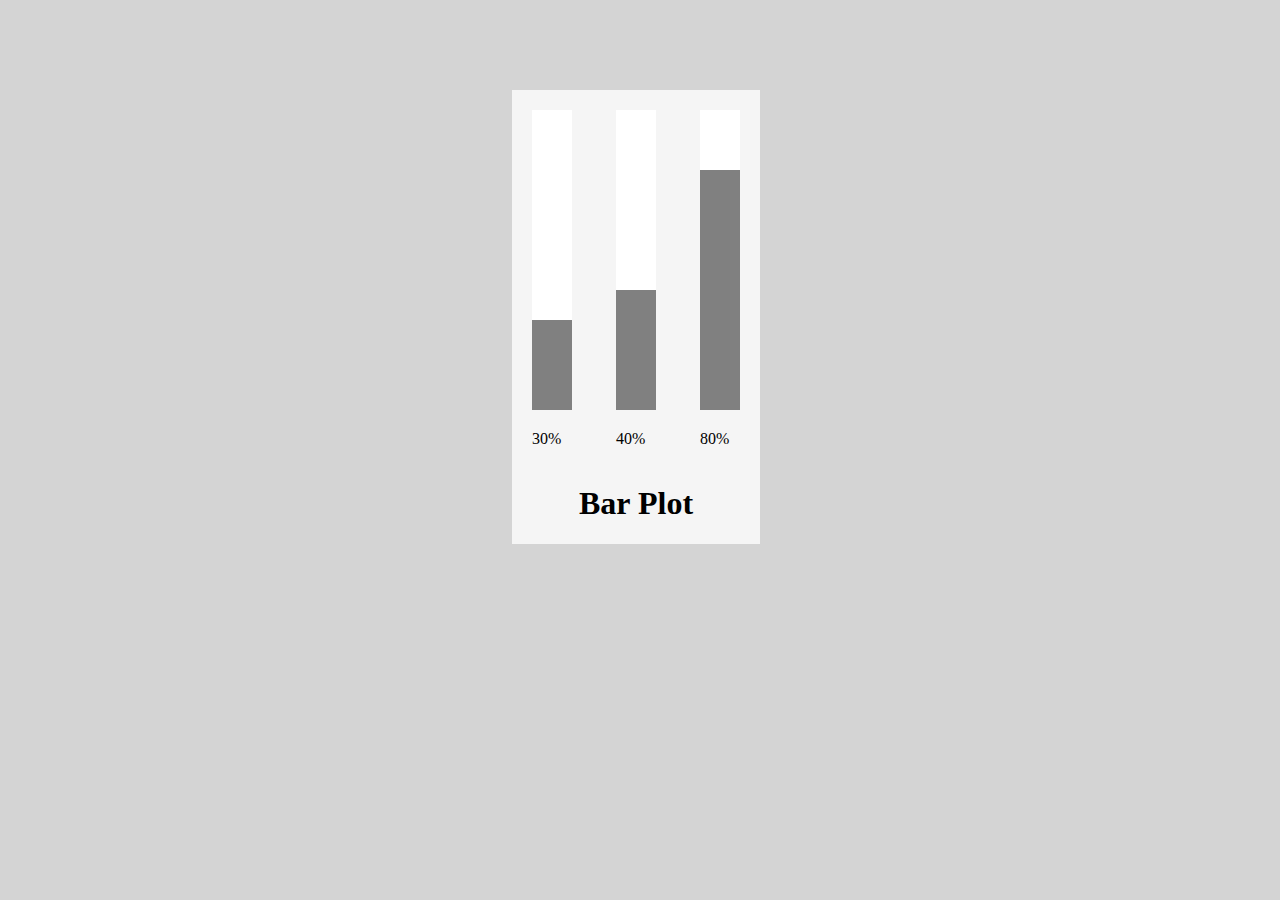
<file: BarGraph_With_Animation/index.html>
<!DOCTYPE html>
<html lang="en">

<head>
    <meta charset="UTF-8">
    <meta http-equiv="X-UA-Compatible" content="IE=edge">
    <meta name="viewport" content="width=device-width, initial-scale=1.0">
    <title>Bar Graph with Animation</title>
    <link rel='stylesheet' type='text/css' media='screen' href='styles.css'>

</head>

<body>
    <section id="Bargraph">
        <article>
            <div>
                <article id="bar1"></article>
            </div>
            <p>30%</p>
        </article>

        <article>
            <div>
                <article id="bar2"></article>
            </div>
            <p>40%</p>
        </article>

        <article>
            <div>
                <article id="bar3"></article>
            </div>
            <p>80%</p>
        </article>
        <h1 style="text-align: center;">Bar Plot</h1>
    </section>

</body>

</html>
</file>
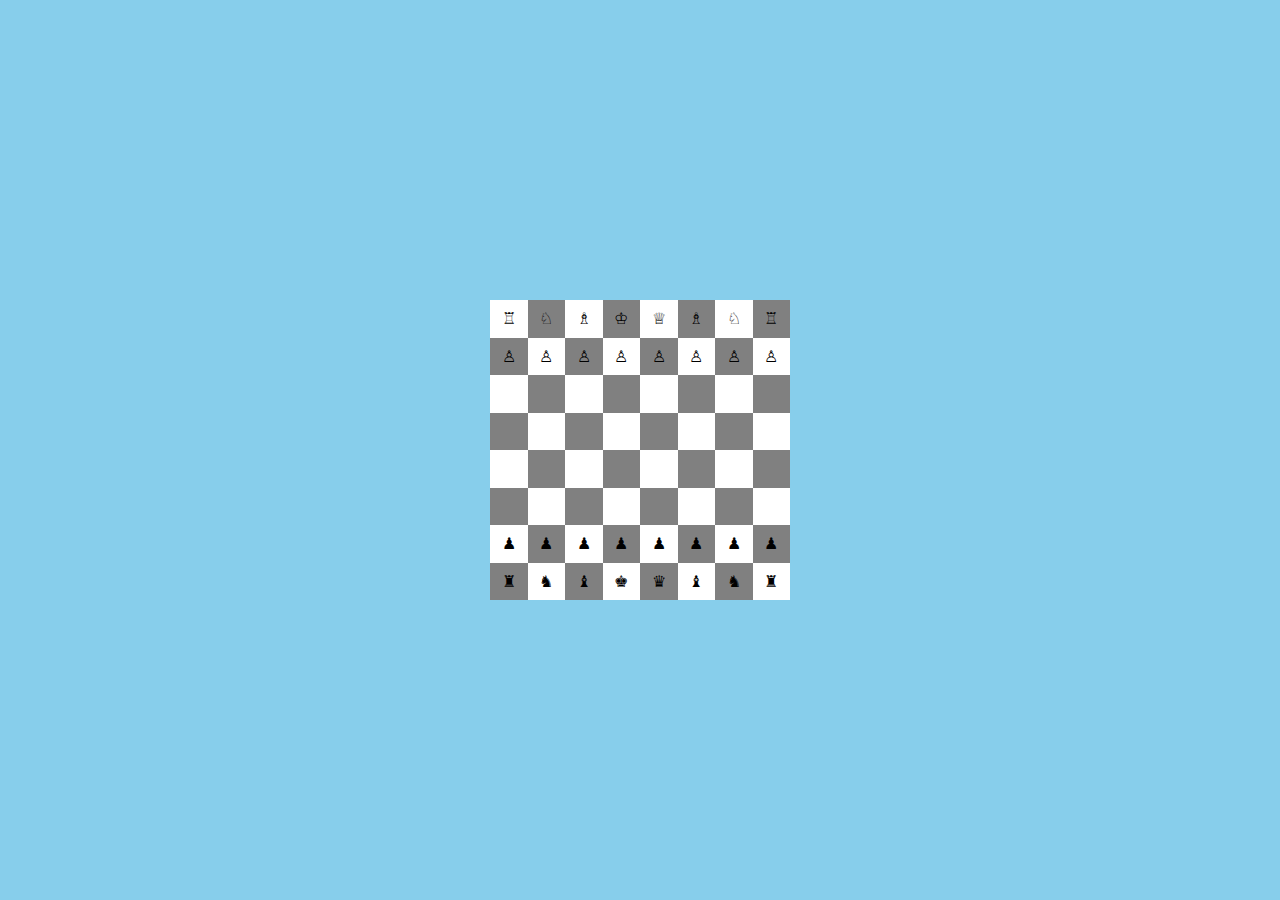
<file: ChessBoard/index.html>
<!DOCTYPE html>
<html lang="en">
<head>
    <meta charset="UTF-8">
    <meta name="viewport" content="width=device-width, initial-scale=1.0">
    <link rel="stylesheet" href="styles.css">
    <title>Document</title>
</head>
<body>
    
    <div class="chessboard">
        <div class="cell w">&#9814</div>
        <div class="cell b">&#9816</div>
        <div class="cell w">&#9815</div>
        <div class="cell b">&#9812</div>
        <div class="cell w">&#9813</div>
        <div class="cell b">&#9815</div>
        <div class="cell w">&#9816</div>
        <div class="cell b">&#9814</div>

        <div class="cell b">&#9817</div>
        <div class="cell w">&#9817</div>
        <div class="cell b">&#9817</div>
        <div class="cell w">&#9817</div>
        <div class="cell b">&#9817</div>
        <div class="cell w">&#9817</div>
        <div class="cell b">&#9817</div>
        <div class="cell w">&#9817</div>


        <div class="cell w"></div>
        <div class="cell b"></div>
        <div class="cell w"></div>
        <div class="cell b"></div>
        <div class="cell w"></div>
        <div class="cell b"></div>
        <div class="cell w"></div>
        <div class="cell b"></div>

        <div class="cell b"></div>
        <div class="cell w"></div>
        <div class="cell b"></div>
        <div class="cell w"></div>
        <div class="cell b"></div>
        <div class="cell w"></div>
        <div class="cell b"></div>
        <div class="cell w"></div>

        <div class="cell w"></div>
        <div class="cell b"></div>
        <div class="cell w"></div>
        <div class="cell b"></div>
        <div class="cell w"></div>
        <div class="cell b"></div>
        <div class="cell w"></div>
        <div class="cell b"></div>

        <div class="cell b"></div>
        <div class="cell w"></div>
        <div class="cell b"></div>
        <div class="cell w"></div>
        <div class="cell b"></div>
        <div class="cell w"></div>
        <div class="cell b"></div>
        <div class="cell w"></div>
        
        <div class="cell w">&#9823</div>
        <div class="cell b">&#9823</div>
        <div class="cell w">&#9823</div>
        <div class="cell b">&#9823</div>
        <div class="cell w">&#9823</div>
        <div class="cell b">&#9823</div>
        <div class="cell w">&#9823</div>
        <div class="cell b">&#9823</div>

        <div class="cell b">&#9820</div>
        <div class="cell w">&#9822</div>
        <div class="cell b">&#9821</div>
        <div class="cell w">&#9818</div>
        <div class="cell b">&#9819</div>
        <div class="cell w">&#9821</div>
        <div class="cell b">&#9822</div>
        <div class="cell w">&#9820</div>
    </div>
</body>
</html>
</file>
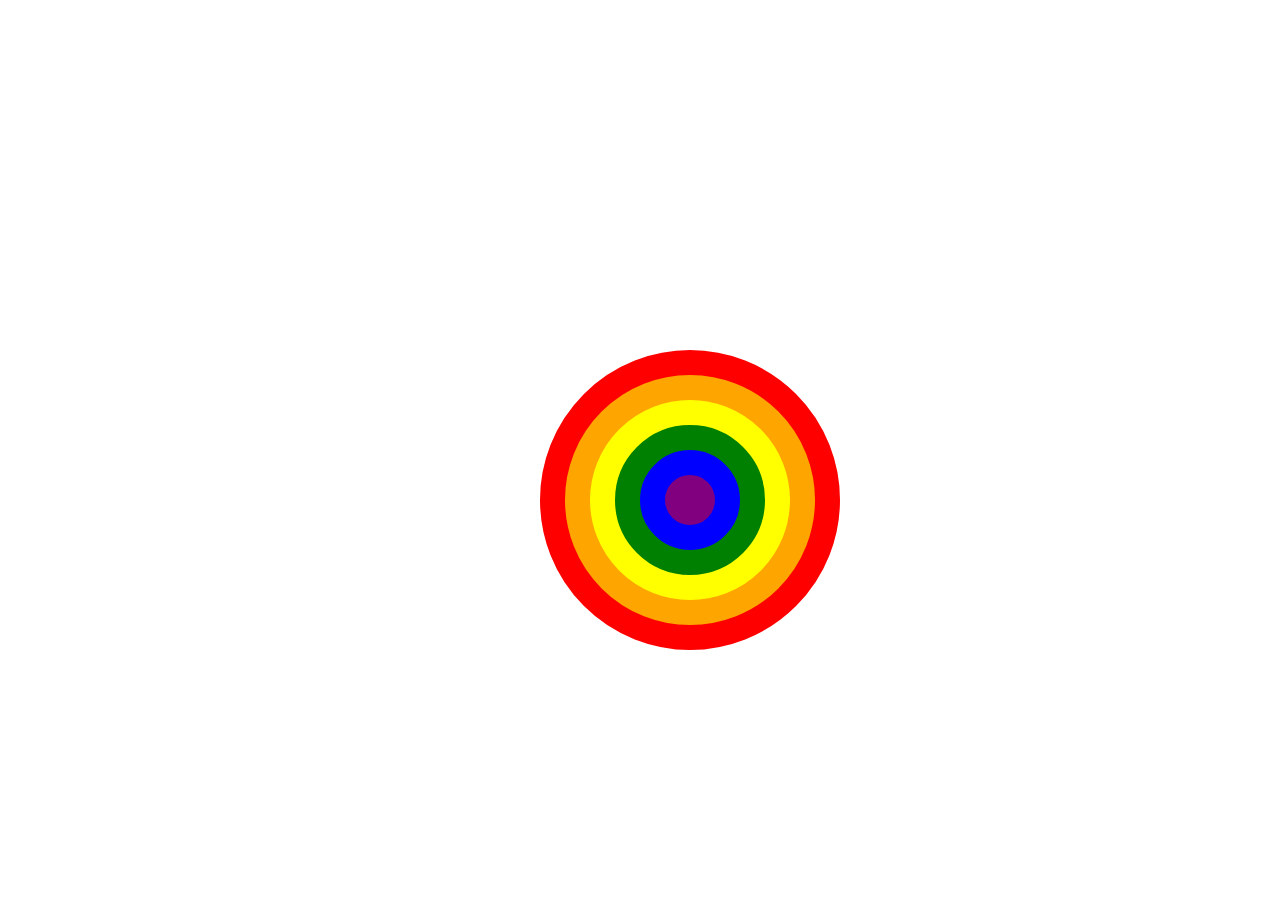
<file: CircleRainBow/index.html>
<!DOCTYPE html>
<html lang="en">
  <head>
    <meta charset="UTF-8" />
    <meta name="viewport" content="width=device-width, initial-scale=1.0" />
    <link rel="stylesheet" href="styles.css" />
    <title>Document</title>
  </head>
  <body>
    <div class="mid">
      <div id="div-3">
        <div id="div-2">
          <div id="div-1"></div>
        </div>
      </div>
    </div>
  </body>
</html>
</file>
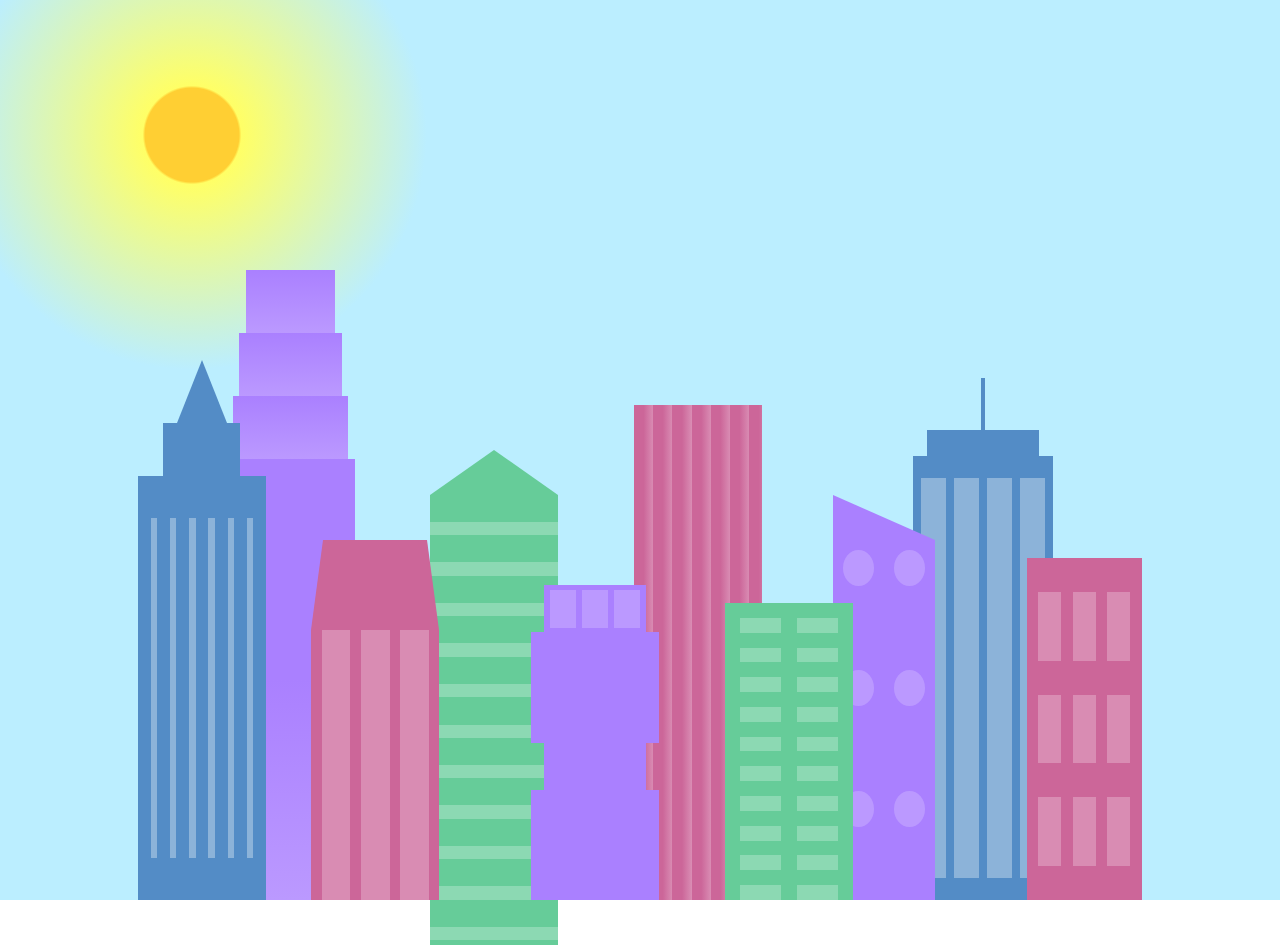
<file: CitySkyLine/index.html>
<!DOCTYPE html>
<html lang="en">    
  <head>
    <meta charset="UTF-8">
    <title>City Skyline</title>
    <link href="styles.css" rel="stylesheet" />   
  </head>

  <body>
    <div class="background-buildings sky">
      <div></div>
      <div></div>
      <div class="bb1 building-wrap">
        <div class="bb1a bb1-window"></div>
        <div class="bb1b bb1-window"></div>
        <div class="bb1c bb1-window"></div>
        <div class="bb1d"></div>
      </div>
      <div class="bb2">
        <div class="bb2a"></div>
        <div class="bb2b"></div>
      </div>
      <div class="bb3"></div>
      <div></div>
      <div class="bb4 building-wrap">
        <div class="bb4a"></div>
        <div class="bb4b"></div>
        <div class="bb4c window-wrap">
          <div class="bb4-window"></div>
          <div class="bb4-window"></div>
          <div class="bb4-window"></div>
          <div class="bb4-window"></div>
        </div>
      </div>
      <div></div>
      <div></div>
    </div>

    <div class="foreground-buildings">
      <div></div>
      <div></div>
      <div class="fb1 building-wrap">
        <div class="fb1a"></div>
        <div class="fb1b"></div>
        <div class="fb1c"></div>
      </div>
      <div class="fb2">
        <div class="fb2a"></div>
        <div class="fb2b window-wrap">
          <div class="fb2-window"></div>
          <div class="fb2-window"></div>
          <div class="fb2-window"></div>
        </div>
      </div>
      <div></div>
      <div class="fb3 building-wrap">
        <div class="fb3a window-wrap">
          <div class="fb3-window"></div>
          <div class="fb3-window"></div>
          <div class="fb3-window"></div>
        </div>
        <div class="fb3b"></div>
        <div class="fb3a"></div>
        <div class="fb3b"></div>
      </div>
      <div class="fb4">
        <div class="fb4a"></div>
        <div class="fb4b">
          <div class="fb4-window"></div>
          <div class="fb4-window"></div>
          <div class="fb4-window"></div>
          <div class="fb4-window"></div>
          <div class="fb4-window"></div>
          <div class="fb4-window"></div>
        </div>
      </div>
      <div class="fb5"></div>
      <div class="fb6"></div>
      <div></div>
      <div></div>
    </div>
  </body>
</html>
</file>
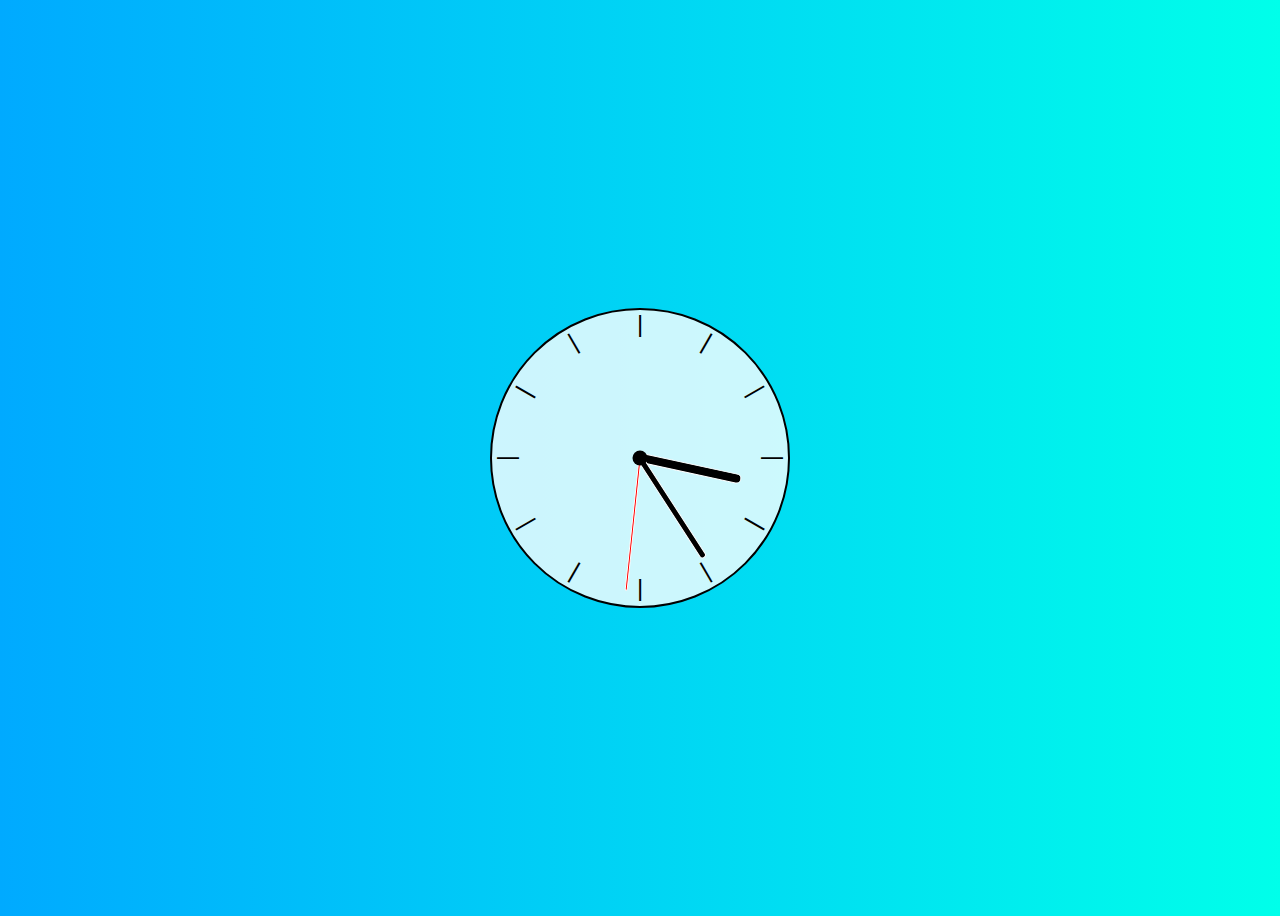
<file: ClockWithHand/index.html>
<!DOCTYPE html>
<html lang="en">
<head>
    <meta charset="UTF-8">
    <meta name="viewport" content="width=device-width, initial-scale=1.0">
    <title>Document</title>
    <link rel="stylesheet" href="styles.css">
    <script src="scripts.js" defer></script>
</head>
<body>
    <div class="clock">
        <div class="hand hour" data-hour-hand></div>
        <div class="hand minute" data-minute-hand></div>
        <div class="hand second" data-second-hand></div>
        <div class="number number1">|</div>
        <div class="number number2">|</div>
        <div class="number number3">|</div>
        <div class="number number4">|</div>
        <div class="number number5">|</div>
        <div class="number number6">|</div>
        <div class="number number7">|</div>
        <div class="number number8">|</div>
        <div class="number number9">|</div>
        <div class="number number10">|</div>
        <div class="number number11">|</div>
        <div class="number number12">|</div>
    </div>
</body>
</html>
</file>
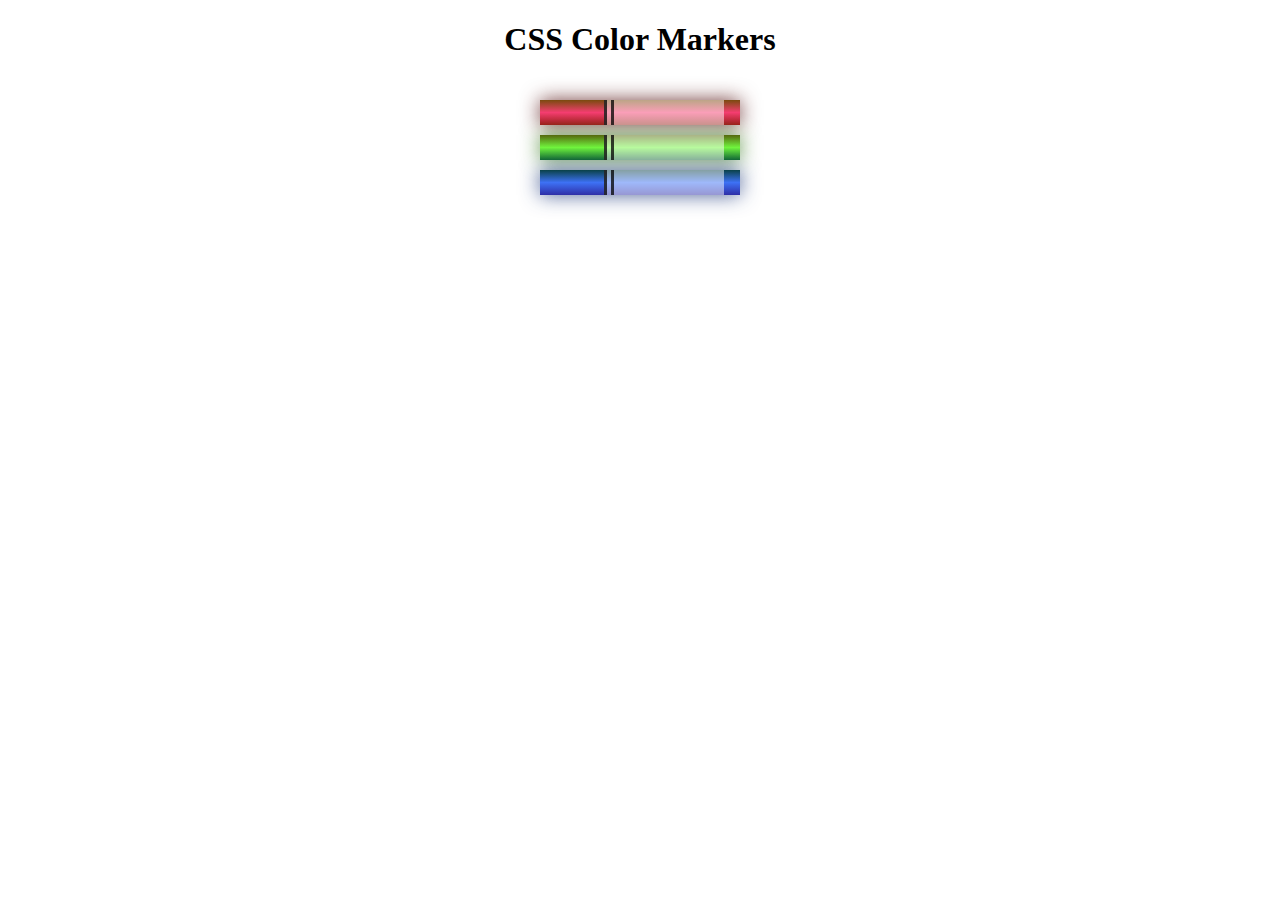
<file: ColorMarker/index.html>
<!DOCTYPE html>
<html lang="en">
  <head>
    <meta charset="utf-8">
    <meta name="viewport" content="width=device-width, initial-scale=1.0">
    <title>Colored Markers</title>
    <link rel="stylesheet" href="styles.css">
  </head>
  <body>
    <h1>CSS Color Markers</h1>
    <div class="container">
      <div class="marker red">
        <div class="cap"></div>
        <div class="sleeve"></div>
      </div>
      <div class="marker green">
        <div class="cap"></div>
        <div class="sleeve"></div>
      </div>
      <div class="marker blue">
        <div class="cap"></div>
        <div class="sleeve"></div>
      </div>
    </div>
  </body>
</html>
</file>
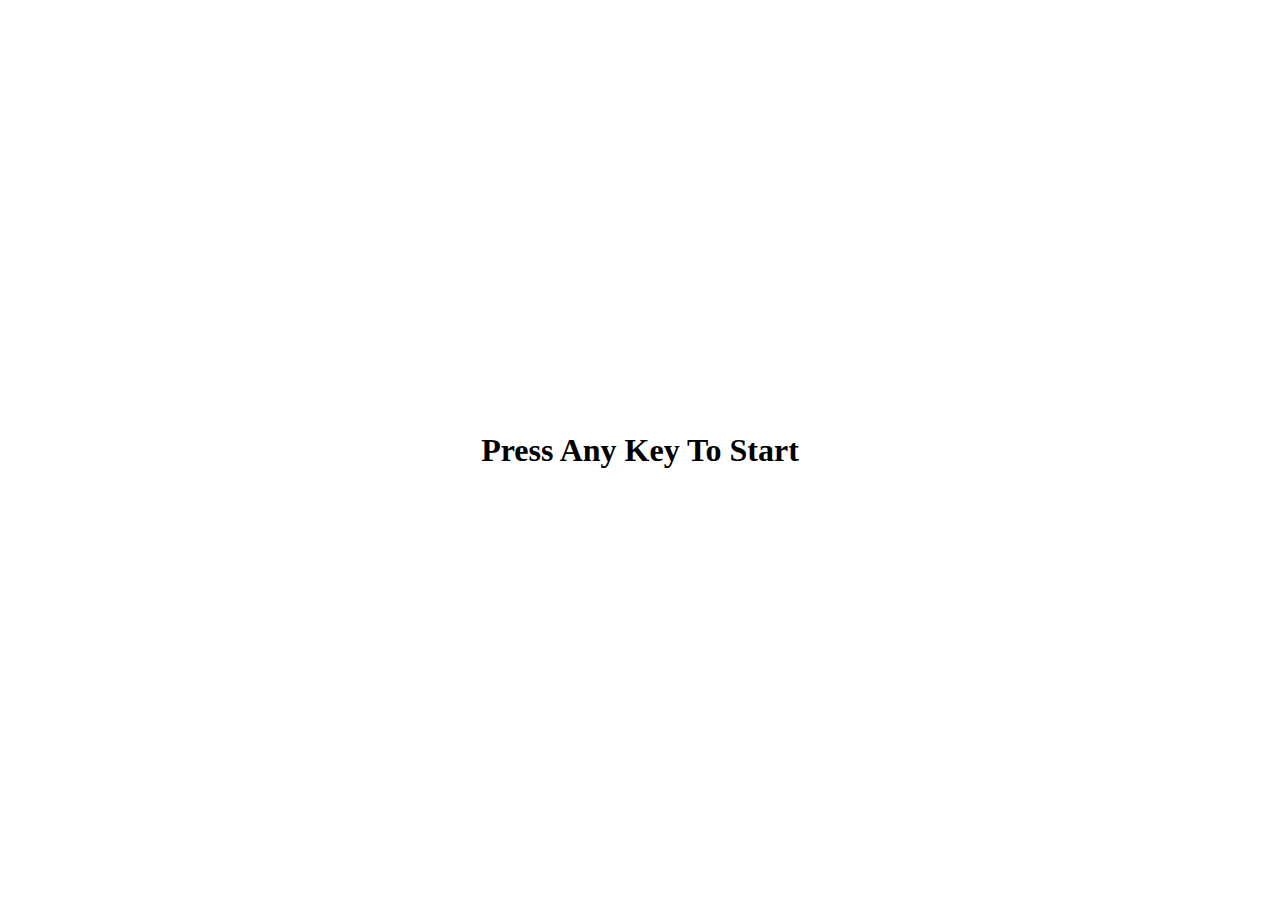
<file: FlappyBird/index.html>
<!DOCTYPE html>
<html lang="en">
<head>
  <meta charset="UTF-8">
  <meta http-equiv="X-UA-Compatible" content="IE=edge">
  <meta name="viewport" content="width=device-width, initial-scale=1.0">
  <link rel="stylesheet" href="styles.css">
  <script src="script.js" type="module"></script>
  <title>Document</title>
</head>
<body>
  <h1 class="title" data-title>
    Press Any Key To Start
    <small data-subtitle class="subtitle hide"></small>
  </h1>
  <div data-bird class="bird"></div>
</body>
</html>
</file>
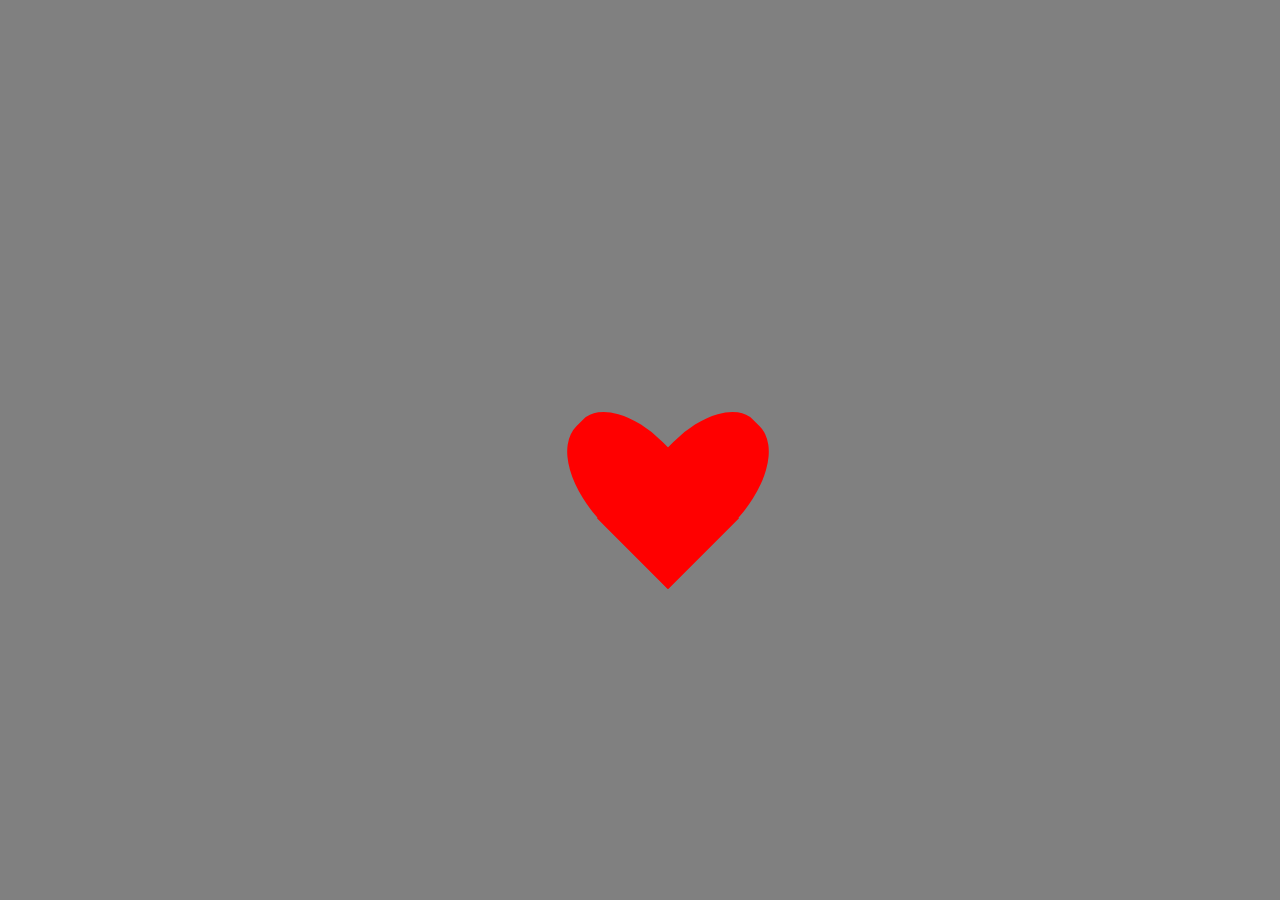
<file: HeartEmoji/index.html>
<!DOCTYPE html>
<html lang="en">
<head>
    <meta charset="UTF-8">
    <meta name="viewport" content="width=device-width, initial-scale=1.0">
    <title>Document</title>
    <link rel="stylesheet" href="styles.css">
</head>
<body>
  <div class="heart">
  </div>  
</body>
</html>
</file>
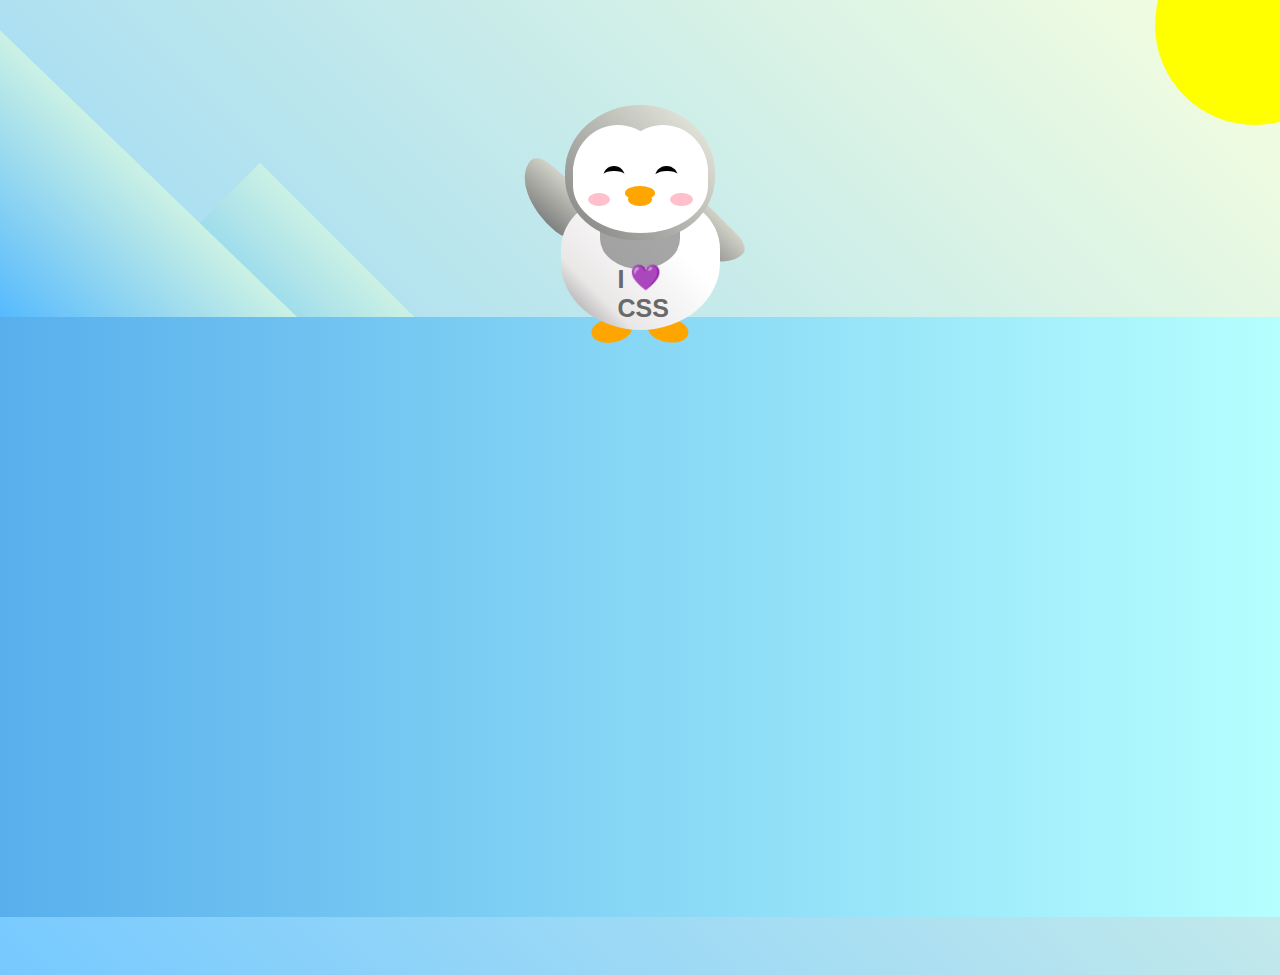
<file: Penguin/index.html>
<!DOCTYPE html>
<html lang="en">
  <head>
    <meta charset="UTF-8" />
    <link rel="stylesheet" href="./styles.css" />
    <title>Penguin</title>
    <meta name="viewport" content="width=device-width, initial-scale=1.0" />
  </head>

  <body>
    <div class="left-mountain"></div>
    <div class="back-mountain"></div>
    <div class="sun"></div>
    <div class="penguin">
      <div class="penguin-head">
        <div class="face left"></div>
        <div class="face right"></div>
        <div class="chin"></div>
        <div class="eye left">
          <div class="eye-lid"></div>
        </div>
        <div class="eye right">
          <div class="eye-lid"></div>
        </div>
        <div class="blush left"></div>
        <div class="blush right"></div>
        <div class="beak top"></div>
        <div class="beak bottom"></div>
      </div>
      <div class="shirt">
        <div>💜</div>
        <p>I CSS</p>
      </div> 
      <div class="penguin-body">
        <div class="arm left"></div>
        <div class="arm right"></div>
        <div class="foot left"></div>
        <div class="foot right"></div>
      </div>
    </div>

    <div class="ground"></div>
  </body>
</html>
</file>
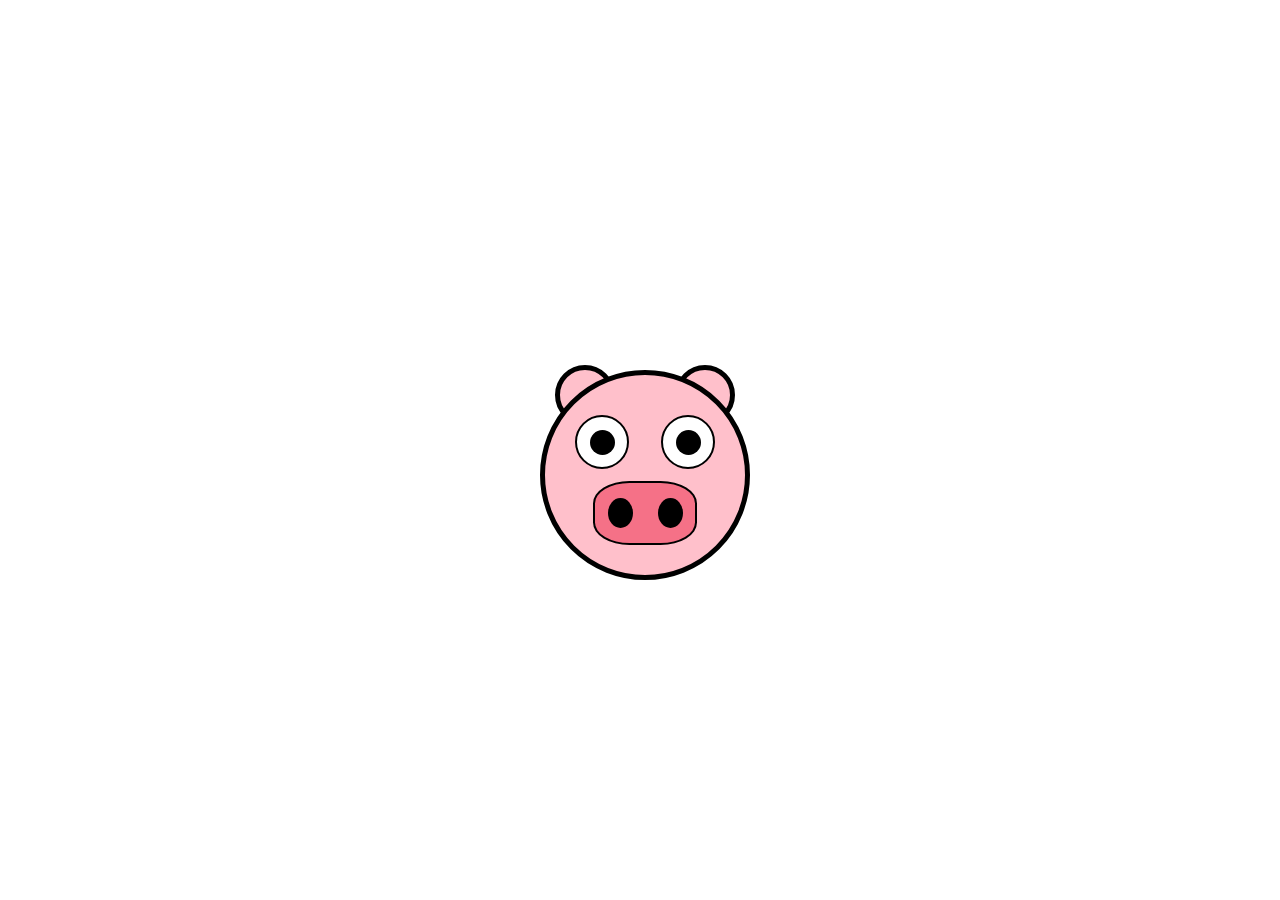
<file: PigEmoji/index.html>
<!DOCTYPE html>
<html lang="en">
  <head>
    <meta charset="UTF-8" />
    <meta http-equiv="X-UA-Compatible" content="IE=edge" />
    <meta name="viewport" content="width=device-width, initial-scale=1.0" />
    <title>Document</title>
    <link rel="stylesheet" href="styles.css" />
  </head>
  <body>
    <div class="mid">
      <div class="head">
        <div>
          <div class="ear"></div>
          <div class="ear"></div>
        </div>

        <div>
          <div class="eye">
            <div class="pupil"></div>
          </div>
          <div class="eye">
            <div class="pupil"></div>
          </div>
        </div>

        <div class="nose">
          <div class="nostril"></div>
          <div class="nostril"></div>
        </div>
      </div>
    </div>
  </body>
</html>
</file>
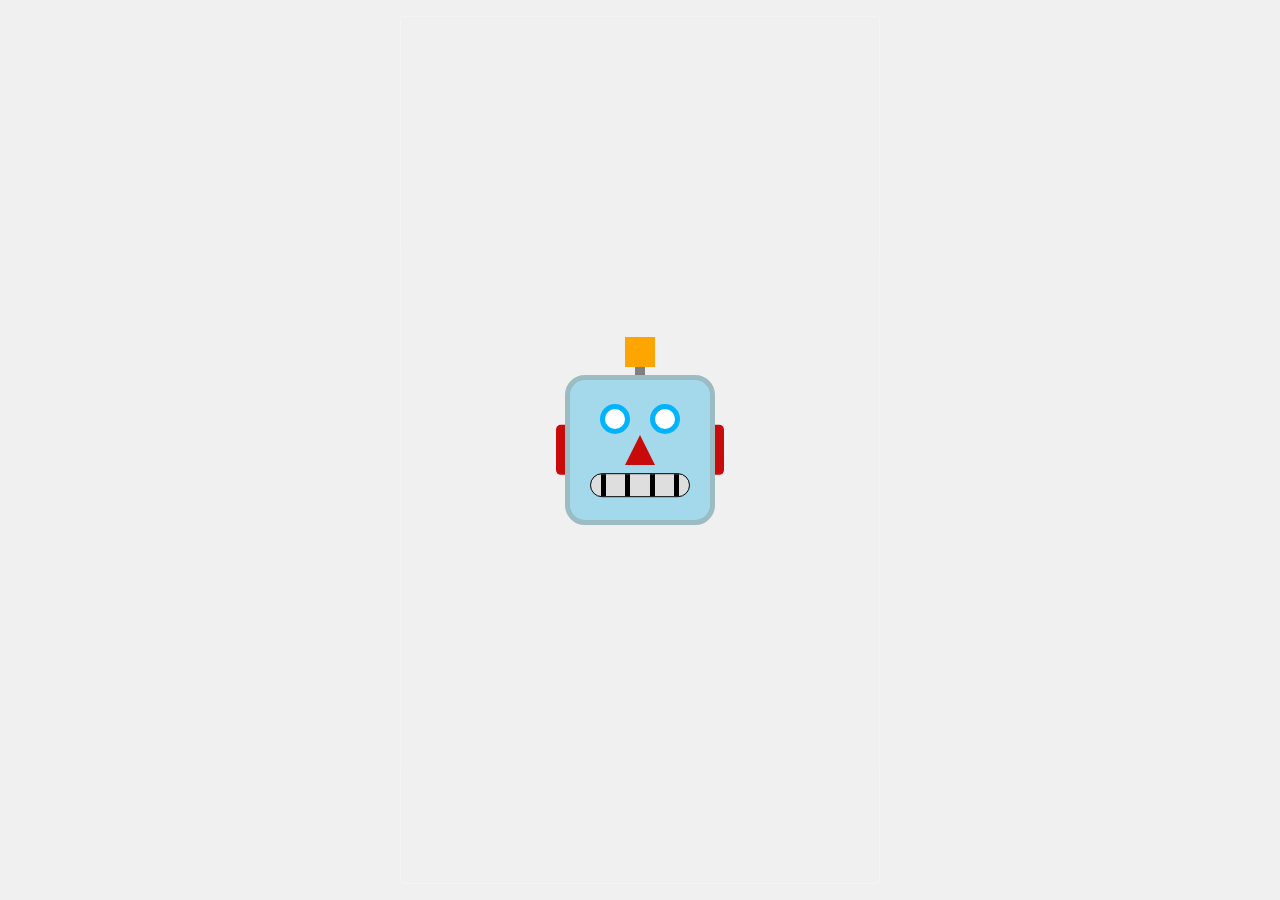
<file: RobotEmoji/index.html>
<!DOCTYPE html>
<html lang="en">
<head>
    <meta charset="UTF-8">
    <meta name="viewport" content="width=device-width, initial-scale=1.0">
    <link rel="stylesheet" href="styles.css">
    <title>Robot Emoji</title>
</head>
<body>
    <div class="emojiContainer">
        <div class="head">
            <div class="light">
                <div class="bulb"></div>
                <div class="stick"></div>
            </div>
            <div class="ears">
                <div class="ear"></div>
                <div class="ear"></div>
            </div>
            <div class="eyes">
                <div class="eye"></div>
                <div class="eye"></div>
            </div>
            <div class="nose"></div>
            <div class="mouth">
                <div class="tooth"></div>
                <div class="tooth"></div>
                <div class="tooth"></div>
                <div class="tooth"></div>
            </div>
        </div>
    </div>
</body>
</html>
</file>
<file: BarGraph_With_Animation/styles.css>
body {
    height: 0%;
    background-color: rgb(212, 212, 212);
}

#Bargraph {
    background-color: whitesmoke;
    position: absolute;
    top: 10%;
    left: 40%;
}

#Bargraph article {
    display: inline-block;
}

p {
    padding-left: 20px;
}

div {
    width: 40px;
    height: 300px;
    margin: 20px;
    background-color: grey;
}

@keyframes barplot1 {
    0% {
        height: 100%;
        background-color: white;
    }

    100% {
        height: 70%;
        background-color: white;
    }
}

#bar1 {
    width: 100%;
    height: 70%;
    background-color: white;
    animation-name: barplot1;
    animation-duration: 2s;
    animation-iteration-count: 1;
}


@keyframes barplot2 {
    0% {
        height: 100%;
        background-color: white;
    }

    100% {
        height: 60%;
        background-color: white;
    }
}

#bar2 {
    width: 100%;
    height: 60%;
    background-color: white;
    animation-name: barplot2;
    animation-duration: 2s;
    animation-iteration-count: 1;
}


@keyframes barplot3 {
    0% {
        height: 100%;
        background-color: white;
    }

    100% {
        height: 20%;
        background-color: white;
    }
}

#bar3 {
    width: 100%;
    height: 20%;
    background-color: white;
    animation-name: barplot3;
    animation-duration: 2s;
    animation-iteration-count: 1;
}
</file>
<file: ChessBoard/styles.css>
*,*::after,*::before{
    box-sizing: border-box;
    margin:0;
}

:root{
    --boardSize: 300px;
}

body{
    background-color: skyblue;
}

.chessboard{
    width: var(--boardSize);
    height: var(--boardSize);
    background-color: pink; 
    display: flex;
    flex-wrap: wrap;
    position: absolute;
    top: calc((100vh - var(--boardSize))/2);
    left: calc((100vw - var(--boardSize))/2);;
}

.cell{
    width: calc(var(--boardSize)/8);
    height: calc(var(--boardSize)/8);
    display: flex;
    justify-content: center;
    align-items: center;
}

.w{
    background-color: white;
}

.b{
    background-color: grey;
}
</file>
<file: CircleRainBow/styles.css>
body{
  margin: 0;
}

:root {
  --circle-thickness: 25px;
}

.mid{
  position: absolute;
  left: calc((100vw - var(--circle-thickness)*8)/2);
  top: calc((100vh - var(--circle-thickness)*8)/2);
}

div {
  border-radius: 50%;
}

#div-1 {
  --purple-size: calc(var(--circle-thickness) * 2);

  background-color: #800080;
  height: var(--purple-size);
  width: var(--purple-size);
  border: var(--circle-thickness) solid #0000ff;
}

#div-2 {
  --green-size: calc(var(--circle-thickness) * 4);
  background-color: green;
  width: var(--green-size);
  height: var(--green-size);
  padding: var(--circle-thickness);
  border: var(--circle-thickness) solid yellow;
}

#div-3 {
  --orange-size: calc(var(--circle-thickness) * 8);
  background-color: orange;
  width: var(--orange-size);
  height: var(--orange-size);
  border: var(--circle-thickness) solid red;
  padding: var(--circle-thickness);
}
</file>
<file: CitySkyLine/styles.css>
:root {
    --building-color1: #aa80ff;
    --building-color2: #66cc99;
    --building-color3: #cc6699;
    --building-color4: #538cc6;
    --window-color1: #bb99ff;
    --window-color2: #8cd9b3;
    --window-color3: #d98cb3;
    --window-color4: #8cb3d9;
  }
  
  * {
    box-sizing: border-box;
  }
  
  body {
    height: 100vh;
    margin: 0;
    overflow: hidden;
  }
  
  .background-buildings, .foreground-buildings {
    width: 100%;
    height: 100%;
    display: flex;
    align-items: flex-end;
    justify-content: space-evenly;
    position: absolute;
    top: 0;
  }
  
  .building-wrap {
    display: flex;
    flex-direction: column;
    align-items: center;
  }
  
  .window-wrap {
    display: flex;
    align-items: center;
    justify-content: space-evenly;
  }
  
  .sky {
    background: radial-gradient(
        closest-corner circle at 15% 15%,
        #ffcf33,
        #ffcf33 20%,
        #ffff66 21%,
        #bbeeff 100%
      );
  }
  
  /* BACKGROUND BUILDINGS - "bb" stands for "background building" */
  .bb1 {
    width: 10%;
    height: 70%;
  }
  
  .bb1a {
    width: 70%;
  }
    
  .bb1b {
    width: 80%;
  }
    
  .bb1c {
    width: 90%;
  }
  
  .bb1d {
    width: 100%;
    height: 70%;
    background: linear-gradient(
        var(--building-color1) 50%,
        var(--window-color1)
      );
  }
  
  .bb1-window {
    height: 10%;
    background: linear-gradient(
        var(--building-color1),
        var(--window-color1)
      );
  }
  
  .bb2 {
    width: 10%;
    height: 50%;
  }
  
  .bb2a {
    border-bottom: 5vh solid var(--building-color2);
    border-left: 5vw solid transparent;
    border-right: 5vw solid transparent;
  }
  
  .bb2b {
    width: 100%;
    height: 100%;
    background: repeating-linear-gradient(
        var(--building-color2),
        var(--building-color2) 6%,
        var(--window-color2) 6%,
        var(--window-color2) 9%
      );
  }
  
  .bb3 {
    width: 10%;
    height: 55%;
    background: repeating-linear-gradient(
        90deg,
        var(--building-color3),
        var(--building-color3),
        var(--window-color3) 15%
      );
  }
  
  .bb4 {
    width: 11%;
    height: 58%;
  }
  
  .bb4a {
    width: 3%;
    height: 10%;
    background-color: var(--building-color4);
  }
  
  .bb4b {
    width: 80%;
    height: 5%;
    background-color: var(--building-color4);
  }
    
  .bb4c {
    width: 100%;
    height: 85%;
    background-color: var(--building-color4);
  }
  
  .bb4-window {
    width: 18%;
    height: 90%;
    background-color: var(--window-color4);
  }
  
  /* FOREGROUND BUILDINGS - "fb" stands for "foreground building" */
  .fb1 {
    width: 10%;
    height: 60%;
  }
  
  .fb1a {
    border-bottom: 7vh solid var(--building-color4);
    border-left: 2vw solid transparent;
    border-right: 2vw solid transparent;
  }
  
  .fb1b {
    width: 60%;
    height: 10%;
    background-color: var(--building-color4);
  }
    
  .fb1c {
    width: 100%;
    height: 80%;
    background: repeating-linear-gradient(
        90deg,
        var(--building-color4),
        var(--building-color4) 10%,
        transparent 10%,
        transparent 15%
      ),
      repeating-linear-gradient(
        var(--building-color4),
        var(--building-color4) 10%,
        var(--window-color4) 10%,
        var(--window-color4) 90%
      );
  }
  
  .fb2 {
    width: 10%;
    height: 40%;
  }
  
  .fb2a {
    width: 100%;
    border-bottom: 10vh solid var(--building-color3);
    border-left: 1vw solid transparent;
    border-right: 1vw solid transparent;
  }
  
  .fb2b {
    width: 100%;
    height: 75%;
    background-color: var(--building-color3);
  }
  
  .fb2-window {
    width: 22%;
    height: 100%;
    background-color: var(--window-color3);
  }
  
  .fb3 {
    width: 10%;
    height: 35%;
  }
    
  .fb3a {
    width: 80%;
    height: 15%;
    background-color: var(--building-color1);
  }
    
  .fb3b {
    width: 100%;
    height: 35%;
    background-color: var(--building-color1);
  }
  
  .fb3-window {
    width: 25%;
    height: 80%;
    background-color: var(--window-color1);
  }
  
  .fb4 {
    width: 8%;
    height: 45%;
    position: relative;
    left: 10%;
  }
  
  .fb4a {
    border-top: 5vh solid transparent;
    border-left: 8vw solid var(--building-color1);
  }
  
  .fb4b {
    width: 100%;
    height: 89%;
    background-color: var(--building-color1);
    display: flex;
    flex-wrap: wrap;
  }
  
  .fb4-window {
    width: 30%;
    height: 10%;
    border-radius: 50%;
    background-color: var(--window-color1);
    margin: 10%;
  }
  
  .fb5 {
    width: 10%;
    height: 33%;
    position: relative;
    right: 10%;
    background: repeating-linear-gradient(
        var(--building-color2),
        var(--building-color2) 5%,
        transparent 5%,
        transparent 10%
      ),
      repeating-linear-gradient(
        90deg,
        var(--building-color2),
        var(--building-color2) 12%,
        var(--window-color2) 12%,
        var(--window-color2) 44%
      );
  }
  
  .fb6 {
    width: 9%;
    height: 38%;
    background: repeating-linear-gradient(
        90deg,
        var(--building-color3),
        var(--building-color3) 10%,
        transparent 10%,
        transparent 30%
      ),
      repeating-linear-gradient(
        var(--building-color3),
        var(--building-color3) 10%,
        var(--window-color3) 10%,
        var(--window-color3) 30%
      );
  }
  
  @media (max-width: 1000px) {
    :root {
      --building-color1: #000;
      --building-color2: #000;
      --building-color3: #000;
      --building-color4: #000;
      --window-color1: #777;
    --window-color2: #777;
    --window-color3: #777;
    --window-color4: #777;
    }
    .sky {
      background: radial-gradient(
          closest-corner circle at 15% 15%,
          #ccc,
          #ccc 20%,
          #445 21%,
          #223 100%
        );
    }
  }
</file>
<file: ClockWithHand/styles.css>
*, *::after, *::before {
    box-sizing: border-box;
    font-family: Gotham Rounded, sans-serif;
  }
  
  body {
    background: linear-gradient(to right, hsl(200, 100%, 50%), hsl(175, 100%, 50%));
    display: flex;
    justify-content: center;
    align-items: center;
    min-height: 100vh;
    overflow: hidden;
  }
  
  .clock {
    width: 300px;
    height: 300px;
    background-color: rgba(255, 255, 255, .8);
    border-radius: 50%;
    border: 2px solid black;
    position: relative;
  }
  
  .clock .number {
    --rotation: 0;
    position: absolute;
    width: 100%;
    height: 100%;
    text-align: center;
    transform: rotate(var(--rotation));
    font-size: 1.5rem;
  }
  
  .clock .number1 { --rotation: 30deg; }
  .clock .number2 { --rotation: 60deg; }
  .clock .number3 { --rotation: 90deg; }
  .clock .number4 { --rotation: 120deg; }
  .clock .number5 { --rotation: 150deg; }
  .clock .number6 { --rotation: 180deg; }
  .clock .number7 { --rotation: 210deg; }
  .clock .number8 { --rotation: 240deg; }
  .clock .number9 { --rotation: 270deg; }
  .clock .number10 { --rotation: 300deg; }
  .clock .number11 { --rotation: 330deg; }
  
  .clock .hand {
    --rotation: 0;
    position: absolute;
    bottom: 50%;
    left: 50%;
    border: 1px solid white;
    border-top-left-radius: 10px;
    border-top-right-radius: 10px;
    transform-origin: bottom;
    z-index: 10;
    transform: translateX(-50%) rotate(calc(var(--rotation) * 1deg));
  }
  
  .clock::after {
    content: '';
    position: absolute;
    background-color: black;
    z-index: 11;
    width: 15px;
    height: 15px;
    top: 50%;
    left: 50%;
    transform: translate(-50%, -50%);
    border-radius: 50%;
  }
  
  .clock .hand.second {
    width: 3px;
    height: 45%;
    background-color: red;
  }
  
  .clock .hand.minute {
    width: 7px;
    height: 40%;
    background-color: black;
  }
  
  .clock .hand.hour {
    width: 10px;
    height: 35%;
    background-color: black;
  }
</file>
<file: ColorMarker/styles.css>
h1 {
    text-align: center;
  }
  
  .container {
    background-color: rgb(255, 255, 255);
    padding: 10px 0;
  }
  
  .marker {
    width: 200px;
    height: 25px;
    margin: 10px auto;
  }
  
  .cap {
    width: 60px;
    height: 25px;
  }
  
  .sleeve {
    width: 110px;
    height: 25px;
    background-color: rgba(255, 255, 255, 0.5);
    border-left: 10px double rgba(0, 0, 0, 0.75);
  }
  
  .cap, .sleeve {
    display: inline-block;
  }
  
  .red {
    background: linear-gradient(rgb(122, 74, 14), rgb(245, 62, 113), rgb(162, 27, 27));
    box-shadow: 0 0 20px 0 rgba(83, 14, 14, 0.8);
  }
  
  .green {
    background: linear-gradient(#55680D, #71F53E, #116C31);
    box-shadow: 0 0 20px 0 #3B7E20CC;
  }
  
  .blue {
    background: linear-gradient(hsl(186, 76%, 16%), hsl(223, 90%, 60%), hsl(240, 56%, 42%));
    box-shadow: 0 0 20px 0 hsla(223,59%,31%,0.8);
  }
</file>
<file: FlappyBird/styles.css>
*, *::after, *::before {
    box-sizing: border-box;
  }
  
  body {
    margin: 0;
    overflow: hidden;
  }
  
  .title {
    z-index: 10;
    position: absolute;
    display: flex;
    justify-content: center;
    align-items: center;
    inset: 0;
    margin: 0;
    flex-direction: column;
  }
  
  .subtitle {
    margin-top: .5rem;
  }
  
  .hide {
    display: none;
  }
  
  .bird {
    --bird-top: -1000;
    --bird-size: 60px;
    position: absolute;
    background-color: hsl(50, 75%, 50%);
    width: var(--bird-size);
    height: var(--bird-size);
    left: var(--bird-size);
    top: calc(var(--bird-top) * 1px);
    border-radius: 50%;
  }
  
  .pipe {
    position: absolute;
    top: 0;
    bottom: 0;
    width: calc(var(--pipe-width) * 1px);
    left: calc(var(--pipe-left) * 1px);
  }
  
  .pipe > .segment {
    position: absolute;
    width: 100%;
    background-color: hsl(100, 75%, 50%);
  }
  
  .pipe > .top {
    top: 0;
    bottom: calc(var(--hole-top) * 1px);
  }
  
  .pipe > .bottom {
    bottom: 0;
    top: calc(100vh - (var(--hole-top) * 1px) + calc(var(--hole-height) * 1px));
  }
</file>
<file: HeartEmoji/styles.css>
*,*::after,*::before{
    box-sizing: border-box;
    margin: 0;
}

:root{
    --heartSz: 100px;
}

body{
    background-color: grey;
}

.heart,
.heart::before,
.heart::after{
    width: var(--heartSz);
    height: calc(var(--heartSz)*1.8);
    background-color: red;
}

.heart{
    position: absolute;
    top: calc((100vh - var(--heartSz))/2);
    left: calc((100vw - var(--heartSz))/2);
    background-color: grey;
}

.heart::before,
.heart::after{
  position: absolute;
  content: '';
  top: 0;
}

.heart::before{
    transform: rotate(-45deg);
    border-top-left-radius: 50%;
    border-top-right-radius: 40%;
}

.heart::after{
    left: 56px;
    transform: rotate(45deg);
    border-top-left-radius: 40%;
    border-top-right-radius: 50%;
}
</file>
<file: Penguin/styles.css>
:root {
    --penguin-face: white;
    --penguin-picorna: orange;
    --penguin-skin: gray;
  }
  
  body {
    background: linear-gradient(45deg, rgb(118, 201, 255), rgb(247, 255, 222));
    margin: 0;
    padding: 0;
    width: 100%;
    height: 100vh;
    overflow: hidden;
  }
  
  .left-mountain {
    width: 300px;
    height: 300px;
    background: linear-gradient(rgb(203, 241, 228), rgb(80, 183, 255));
    position: absolute;
    transform: skew(0deg, 44deg);
    z-index: 2;
    margin-top: 100px;
  }
  
  .back-mountain {
    width: 300px;
    height: 300px;
    background: linear-gradient(rgb(203, 241, 228), rgb(47, 170, 255));
    position: absolute;
    z-index: 1;
    transform: rotate(45deg);
    left: 110px;
    top: 225px;
  }
  
  .sun {
    width: 200px;
    height: 200px;
    background-color: yellow;
    position: absolute;
    border-radius: 50%;
    top: -75px;
    right: -75px;
  }
  
  .penguin {
    width: 300px;
    height: 300px;
    margin: auto;
    margin-top: 75px;
    z-index: 4;
    position: relative;
    transition: transform 1s ease-in-out 0ms;
  }
  
  .penguin * {
    position: absolute;
  }
  
  .penguin:active {
    transform: scale(1.5);
    cursor: not-allowed;
  }
  
  .penguin-head {
    width: 50%;
    height: 45%;
    background: linear-gradient(
      45deg,
      var(--penguin-skin),
      rgb(239, 240, 228)
    );
    border-radius: 70% 70% 65% 65%;
    top: 10%;
    left: 25%;
    z-index: 1;
  }
  
  .face {
    width: 60%;
    height: 70%;
    background-color: var(--penguin-face);
    border-radius: 70% 70% 60% 60%;
    top: 15%;
  }
  
  .face.left {
    left: 5%;
  }
  
  .face.right {
    right: 5%;
  }
  
  .chin {
    width: 90%;
    height: 70%;
    background-color: var(--penguin-face);
    top: 25%;
    left: 5%;
    border-radius: 70% 70% 100% 100%;
  }
  
  .eye {
    width: 15%;
    height: 17%;
    background-color: black;
    top: 45%;
    border-radius: 50%;
  }
  
  .eye.left {
    left: 25%;
  }
  
  .eye.right {
    right: 25%;
  }
  
  .eye-lid {
    width: 150%;
    height: 100%;
    background-color: var(--penguin-face);
    top: 25%;
    left: -23%;
    border-radius: 50%;
  }
  
  .blush {
    width: 15%;
    height: 10%;
    background-color: pink;
    top: 65%;
    border-radius: 50%;
  }
  
  .blush.left {
    left: 15%;
  }
  
  .blush.right {
    right: 15%;
  }
  
  .beak {
    height: 10%;
    background-color: var(--penguin-picorna);
    border-radius: 50%;
  }
  
  .beak.top {
    width: 20%;
    top: 60%;
    left: 40%;
  }
  
  .beak.bottom {
    width: 16%;
    top: 65%;
    left: 42%;
  }
  
  .shirt {
    font: bold 25px Helvetica, sans-serif;
    top: 165px;
    left: 127.5px;
    z-index: 1;
    color: #6a6969;
  }
  
  .shirt div {
    font-weight:  initial;
    top: 22.5px;
    left: 12px;
  }
  
  .penguin-body {
    width: 53%;
    height: 45%;
    background: linear-gradient(
      45deg,
      rgb(134, 133, 133) 0%,
      rgb(234, 231, 231) 25%,
      white 67%
    );
    border-radius: 80% 80% 100% 100%;
    top: 40%;
    left: 23.5%;
  }
  
  .penguin-body::before {
    content: "";
    position: absolute;
    width: 50%;
    height: 45%;
    background-color: var(--penguin-skin);
    top: 10%;
    left: 25%;
    border-radius: 0% 0% 100% 100%;
    opacity: 70%;
  }
  
  .arm {
    width: 30%;
    height: 60%;
    background: linear-gradient(
      90deg,
      var(--penguin-skin),
      rgb(209, 210, 199)
    );
    border-radius: 30% 30% 30% 120%;
    z-index: -1;
  }
  
  .arm.left {
    top: 35%;
    left: 5%;
    transform-origin: top left; 
    transform: rotate(130deg) scaleX(-1);
    animation: 3s linear infinite wave;
  }
  
  .arm.right {
    top: 0%;
    right: -5%;
    transform: rotate(-45deg);
  }
  
  @keyframes wave {
    10% {
      transform: rotate(110deg) scaleX(-1);
    }
    20% {
      transform: rotate(130deg) scaleX(-1);
    }
    30% {
      transform: rotate(110deg) scaleX(-1);
    }
    40% {
      transform: rotate(130deg) scaleX(-1);
    }
  }
  
  .foot {
    width:  15%;
    height: 30%;
    background-color: var(--penguin-picorna);
    top: 85%;
    border-radius: 50%;
    z-index: -1;
  }
  
  .foot.left {
    left: 25%;
    transform: rotate(80deg);
  }
  
  .foot.right {
    right: 25%;
    transform: rotate(-80deg);
  }
  
  .ground {
    width: 100vw;
    height: calc(100vh - 300px);
    background: linear-gradient(90deg, rgb(88, 175, 236), rgb(182, 255, 255));
    z-index: 3;
    position: absolute;
    margin-top: -58px;
  }
</file>
<file: PigEmoji/styles.css>
.mid{
  position: absolute;
  left: calc((100vw - 200px)/2);
  top: calc((100vh - 200px)/2);
}

.head {
  width: 200px;
  height: 200px;
  background-color: #ffc0cb;
  border-radius: 50%;
  border: 5px solid black;
  position: relative;
  margin-top: 20px;
}

.ear {
  width: 50px;
  height: 50px;
  background-color: #ffc0cb;
  position: absolute;
  z-index: -1;
  border: 5px solid black;
  border-radius: 50%;
  top: -10px;
}
.ear:first-child {
  left: 10px;
}

.ear:nth-child(2) {
  right: 10px;
}

.eye {
  position: absolute;
  display: flex;
  justify-content: center;
  align-items: center;
  width: 50px;
  height: 50px;
  background-color: white;
  border: 2px solid black;
  border-radius: 50%;
  top: 40px;
}

.eye:first-child {
  left: 30px;
}

.eye:nth-child(2) {
  right: 30px;
}

.pupil {
  background-color: black;
  border-radius: 50%;
  width: 50%;
  height: 50%;
}

.nose {
  background-color: #f57187;
  border: 2px solid black;
  width: 100px;
  height: 60px;
  position: absolute;
  border-radius: 35%;
  bottom: 30px;
  left: 50%;
  transform: translateX(-50%);
  display: flex;
  justify-content: space-around;
  align-items: center;
}

.nostril {
  background-color: black;
  width: 25%;
  height: 50%;
  border-radius: 50%;
}
</file>
<file: RobotEmoji/styles.css>
/* Reset some default styles */
* {
    margin: 0;
    padding: 0;
    box-sizing: border-box;
}

body {
    display: flex;
    justify-content: center;
    align-items: center;
    height: 100vh;
    background-color: #f0f0f0;
}

.emojiContainer {
    margin: 1rem;
    border: 1px dotted rgba(255, 255, 255, 0.5);
    border-radius: 0.25rem;
    align-self: stretch;
    display: flex;
    align-items: center;
    justify-content: center;
    width: 100%;
    min-height: 20rem;
    max-width: 30rem;
}

.head {
    width: 150px;
    height: 150px;
    margin: 50px;
    background-color: #A4D9EB;
    border: 5px solid #9BBCC2;
    border-radius: 20px;
    position: relative;
}

.light {
    position: absolute;
    left: 50%;
    top: calc(-1.9rem - 0.5rem - 0.3rem);
    transform: translateX(-50%);
    display: flex;
    flex-direction: column;
    align-items: center;
    justify-content: center;
}

.stick {
    width: 0.6rem;
    height: 1rem;
    margin-top: -0.5rem;
    background-color: #808080;
}

.bulb {
    width: 30px;
    height: 30px;
    background-color: #FFA500;
    z-index: 0;
    animation: glow 6s ease-in-out infinite;
}

.ear {
    position: absolute;
    top: 50%;
    transform: translateY(-50%);
    width: 0.6rem;
    height: 3.15rem;
    background-color: #C90A0A;
}

.ear:first-child {
    left: calc(-0.6rem - 0.3rem);
    border-top-left-radius: 0.3rem;
    border-bottom-left-radius: 0.3rem;
}

.ear:last-child {
    right: calc(-0.6rem - 0.3rem);
    border-top-right-radius: 0.3rem;
    border-bottom-right-radius: 0.3rem;
}

.eyes {
    position: absolute;
    top: 1.5rem;
    width: 100%;
    display: flex;
    gap: 1.25rem;
    justify-content: center;
}

.eye {
    width: 30px;
    height: 30px;
    background-color: white;
    border: 5px solid #00B3FF;
    border-radius: 50%;
}

.nose {
    position: absolute;
    top: 50%;
    left: 50%;
    transform: translate(-50%, -50%);
    border-bottom: 1.9rem solid #C90A0A;
    border-left: 0.95rem solid transparent;
    border-right: 0.95rem solid transparent;
}

.mouth {
    position: absolute;
    bottom: 1.5rem;
    left: 50%;
    transform: translate(-50%, 5%);
    width: 6.25rem;
    height: 1.5rem;
    background-color: #DEDEDE;
    border: 1px solid black;
    border-radius: 1.25rem;
    display: flex;
    justify-content: space-around;
}

.tooth {
    width: 0.3rem;
    background-color: black;
}

@keyframes glow {
    0% {
        box-shadow: none;
    }
    50% {
        box-shadow: 0 0 16px rgba(255, 165, 0, 0.8), 0 0 24px rgba(255, 165, 0, 0.5), 0 0 32px rgba(255, 165, 0, 0.2);
    }
    100% {
        box-shadow: none;
    }
}
</file>
